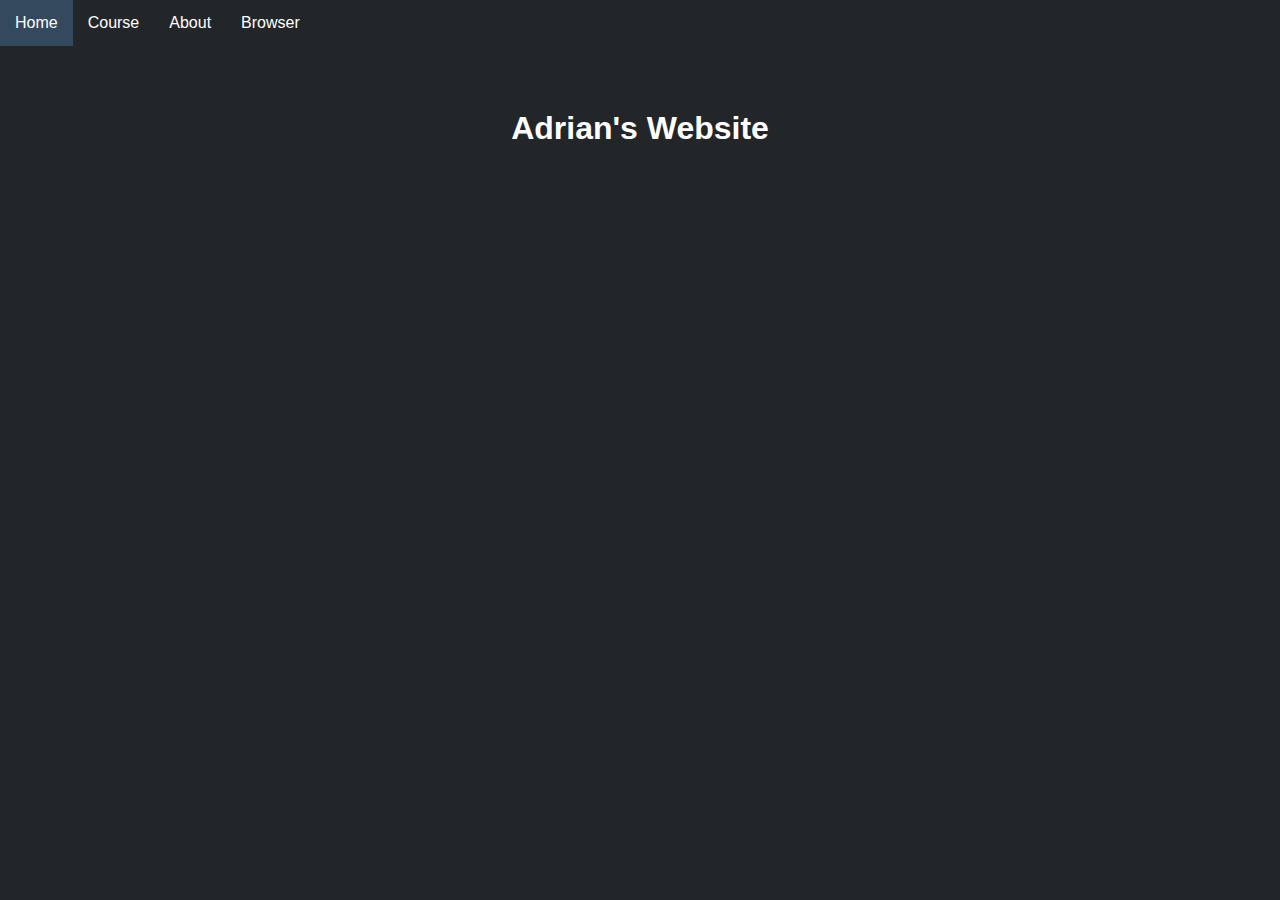
<file: index.html>
<!-- # Queens College
# Internet and Web Technologies (CSCI 355)
# Winter 2024
# Assignment #5: "Basic Webpage"
# Adrian Medina
# Worked SOLO
 -->


<!DOCTYPE html>
<html lang="en">
<head>
    <meta charset="UTF-8">
    <title>Adrian's Website</title>
</head>
<body>
<script id="replace_with_navbar" src="navbar.js"></script>
<h1>Adrian's Website</h1>
</body>
</html>
</file>
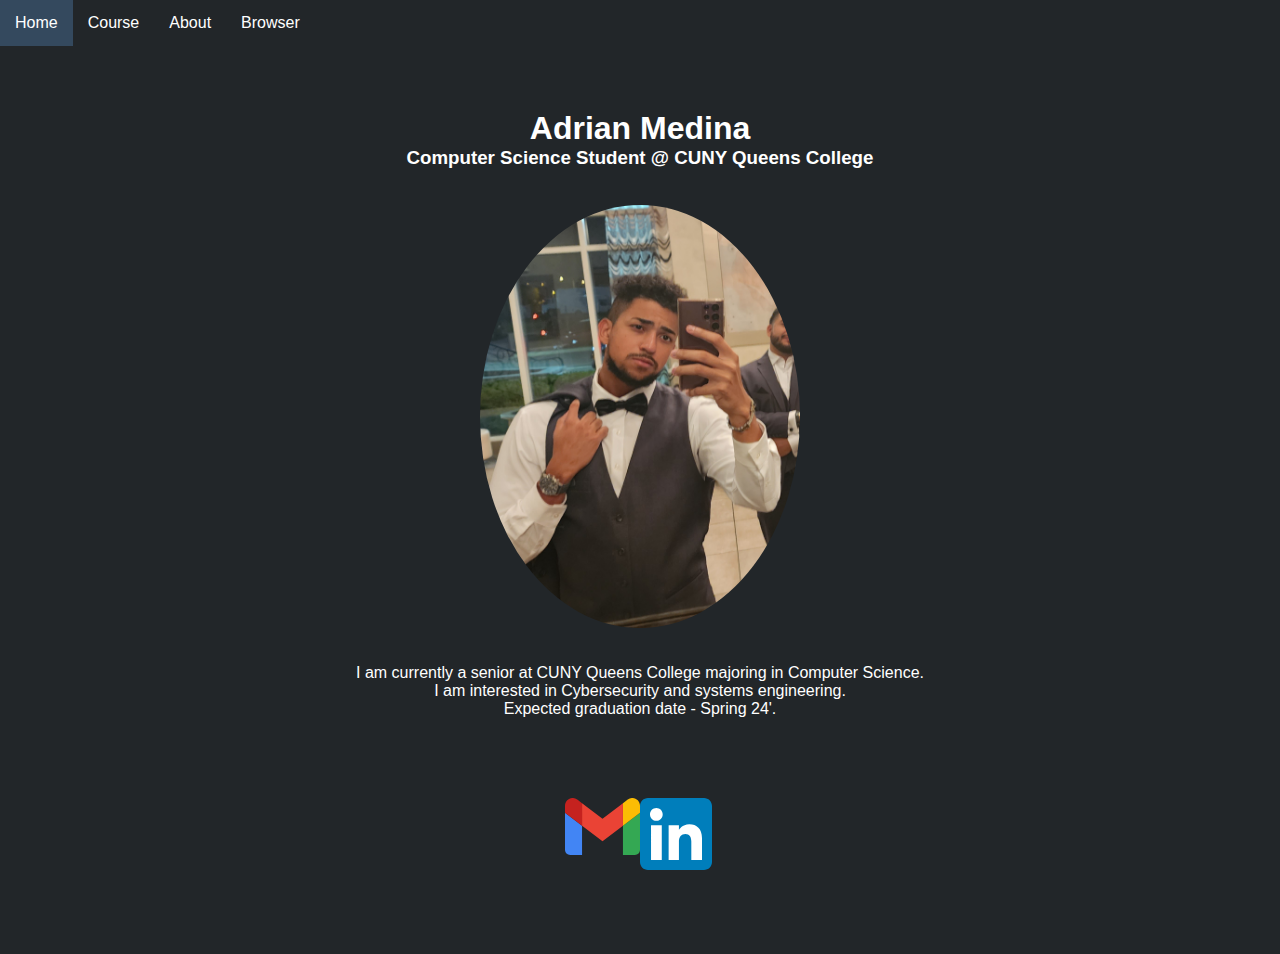
<file: about.html>
<!-- # Queens College
# Internet and Web Technologies (CSCI 355)
# Winter 2024
# Assignment #5: "Basic Webpage"
# Adrian Medina
# Worked SOLO
 -->


<!DOCTYPE html>
<html lang="en">
<head>
    <meta charset="UTF-8">
    <title>About me</title>
</head>
<body>
<script id="replace_with_navbar" src="navbar.js"></script>
<section>
    <h1>Adrian Medina</h1>
    <h3>Computer Science Student @ CUNY Queens College</h3>
    <br></br>
    <img src="self.jpg" class="center">
    <br></br>
    <p>I am currently a senior at CUNY Queens College majoring in Computer Science.</p>
    <p>I am interested in Cybersecurity and systems engineering.</p>
    <p>Expected graduation date - Spring 24'.</p>
</section>

<section class="contact-section">
    <div class="row">
        <div class="column"> <a href="mailto: adriantmedina97@gmail.com"> <img src="gmail.svg"></a></div>
        <div class="column"><a href="https://www.linkedin.com/in/adrian-medina-8161b4168/"> <img src="LinkedIn.svg"></a></div>
    </div>
</section>

</body>
</html>
</file>
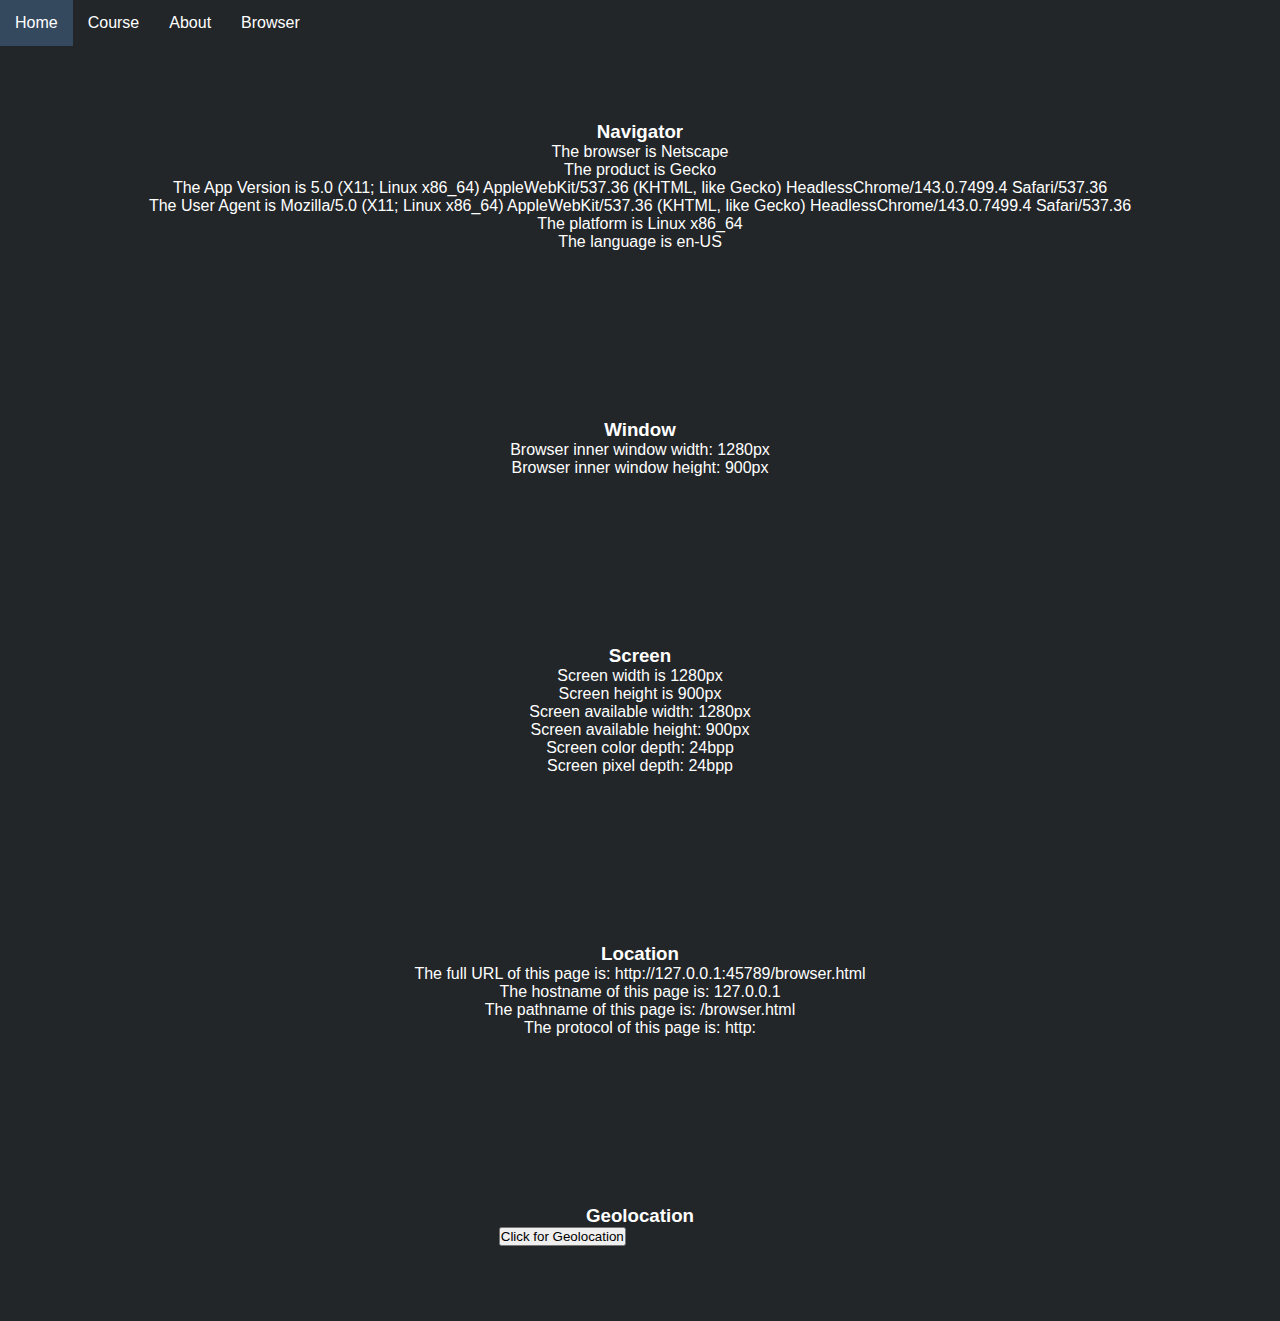
<file: browser.html>
<!-- # Queens College
# Internet and Web Technologies (CSCI 355)
# Winter 2024
# Assignment #5: "Basic Webpage"
# Adrian Medina
# Worked SOLO
 -->


<!DOCTYPE html>
<html lang="en">
<head>
    <meta charset="UTF-8">
    <title>Browser Information Page</title>
</head>
<body>
<script id="replace_with_navbar" src="navbar.js"></script>
<div class="buffer">
    <h3>Navigator</h3>
    <p id="Navigator"></p>
    <script>
        document.getElementById("Navigator").innerHTML =
        "The browser is " + navigator.appName;
     </script>


    <p id="Navigator2"></p>
    <script>
        document.getElementById("Navigator2").innerHTML =
        "The product is " + navigator.product;
     </script>


    <p id="Navigator3"></p>
    <script>
        document.getElementById("Navigator3").innerHTML =
        "The App Version is " + navigator.appVersion;
     </script>


    <p id="Navigator4"></p>
    <script>
        document.getElementById("Navigator4").innerHTML =
        "The User Agent is " + navigator.userAgent;
     </script>


    <p id="Navigator5"></p>
    <script>
        document.getElementById("Navigator5").innerHTML =
        "The platform is " + navigator.platform;
     </script>


        <p id="Navigator6"></p>
    <script>
        document.getElementById("Navigator6").innerHTML =
        "The language is " + navigator.language;
     </script>



</div>

<div class="buffer">
    <br>
    <h3>Window</h3>
    <p id="Window"></p>
    <script>
        document.getElementById("Window").innerHTML =
        "Browser inner window width: " + window.innerWidth + "px<br>" +
        "Browser inner window height: " + window.innerHeight + "px" ;
    </script>
</div>

<div class="buffer">
    <br>
    <h3>Screen</h3>
    <p id="Screen"></p>
    <script>
        document.getElementById("Screen").innerHTML =
        "Screen width is " + screen.width + "px<br>" +
        "Screen height is " + screen.height + "px<br>" +
        "Screen available width: " + screen.availWidth + "px<br>" +
        "Screen available height: " + screen.availHeight + "px<br>" +
        "Screen color depth: " + screen.colorDepth + "bpp<br>" +
        "Screen pixel depth: " + screen.pixelDepth + "bpp<br>";
    </script>
</div>

<div class="buffer">
    <br>
    <h3>Location</h3>
    <p id="Location"></p>
    <script>
        document.getElementById("Location").innerHTML =
        "The full URL of this page is: " + window.location.href + "<br>" +
        "The hostname of this page is: " + window.location.hostname + "<br>" +
        "The pathname of this page is: " + window.location.pathname + "<br>" +
        "The protocol of this page is: " + window.location.protocol + "<br>";
    </script>
</div>

<div class="buffer">
    <br>
    <h3>Geolocation</h3>
    <p id="GeoLocation"></p>

    <div class ="center">
        <button onclick="getLocation()">Click for Geolocation</button>
    </div>
    <script>
        const x = document.getElementById("GeoLocation");

        function getLocation() {
        if (navigator.geolocation) {
        navigator.geolocation.getCurrentPosition(showPosition);
        } else {
            x.innerHTML = "Geolocation is not supported by this browser.";
            }
        }

        function showPosition(position) {
        x.innerHTML = "Latitude: " + position.coords.latitude +
        "<br>Longitude: " + position.coords.longitude;
        }
</script>
</div>
</body>
</html>
</file>
